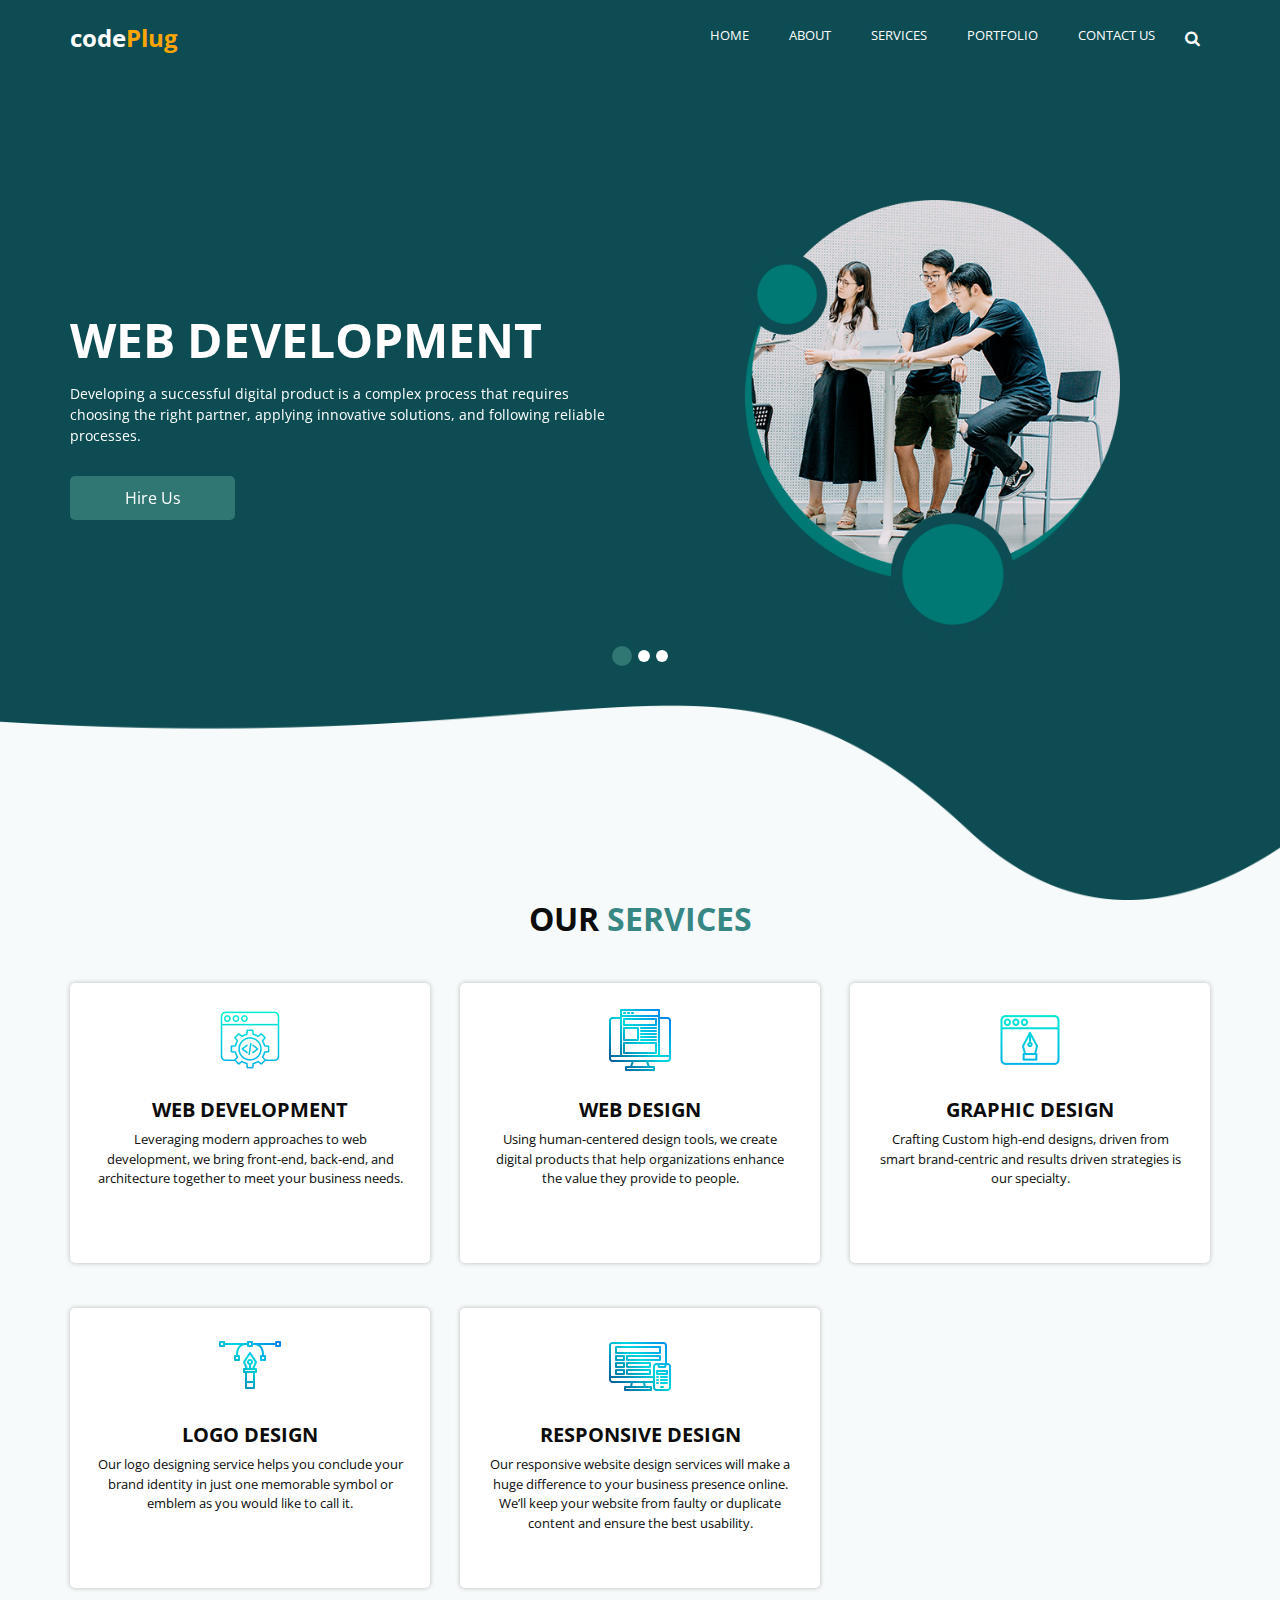
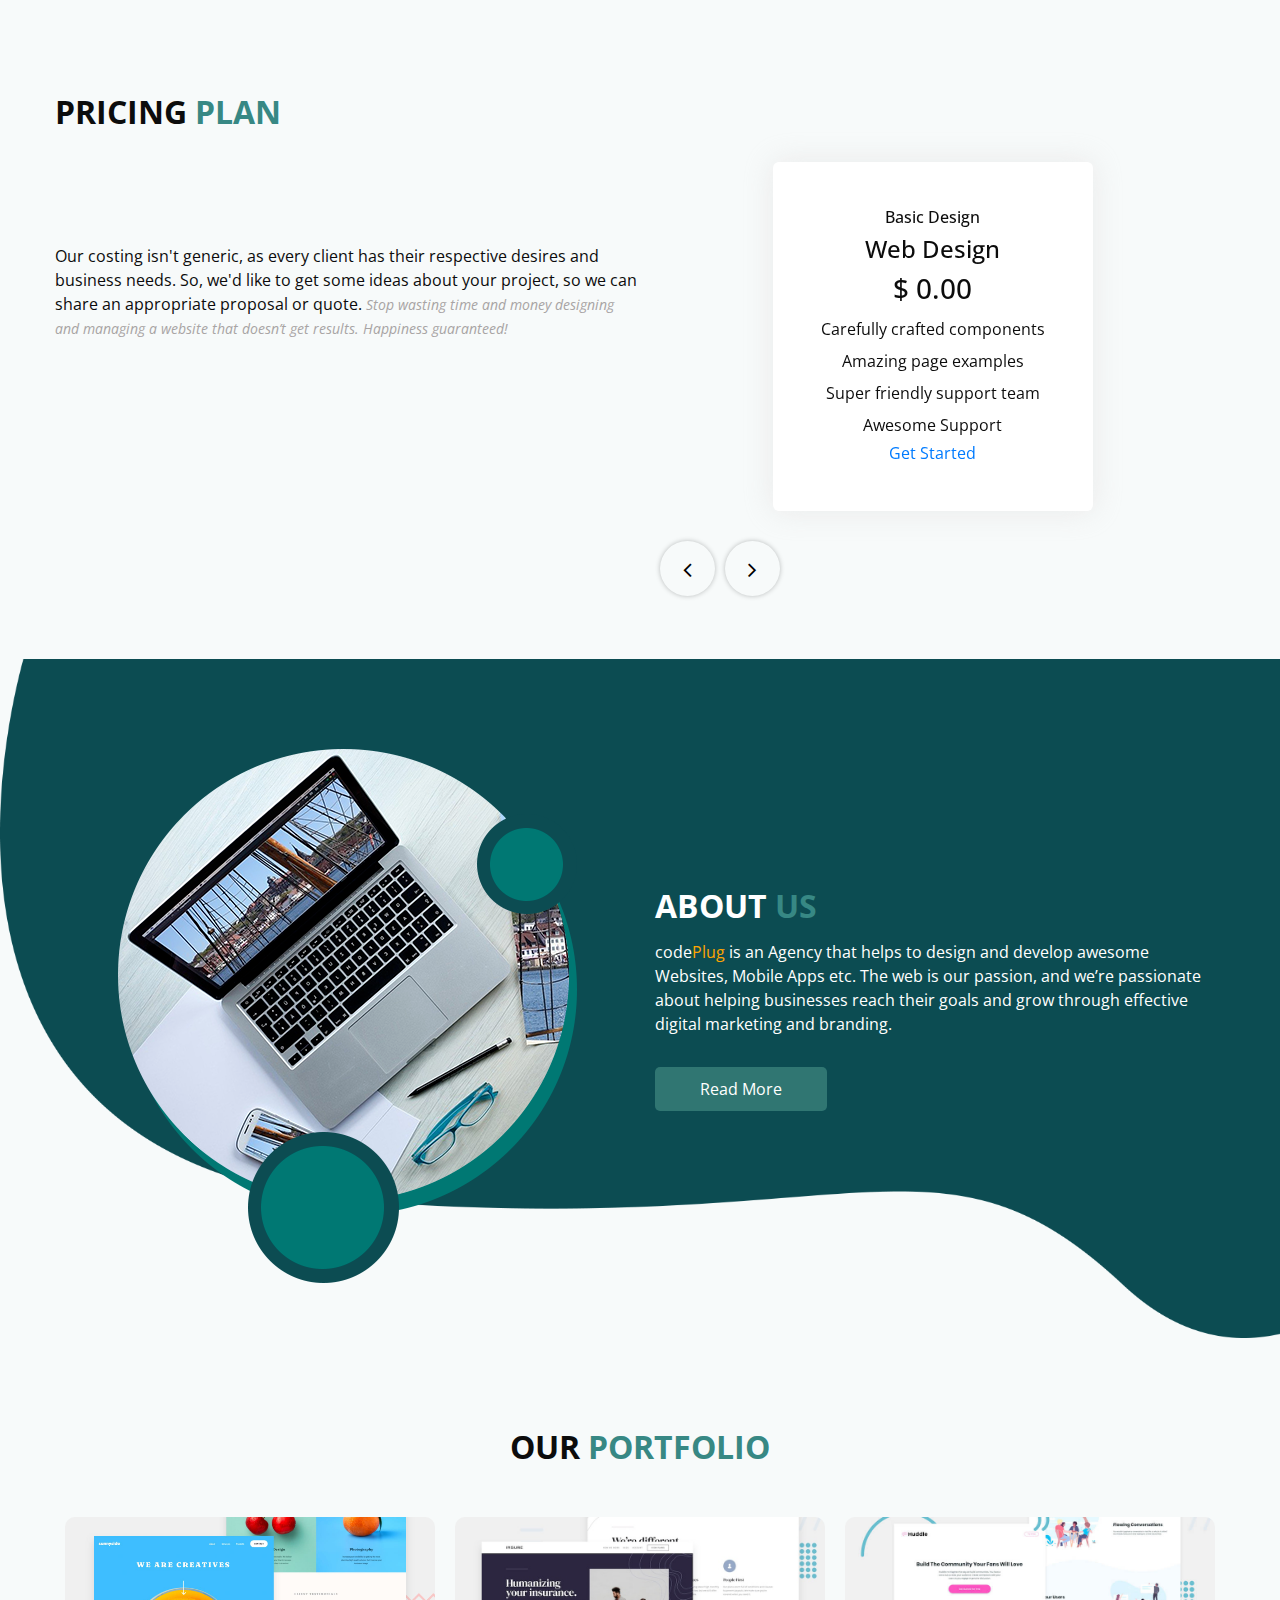
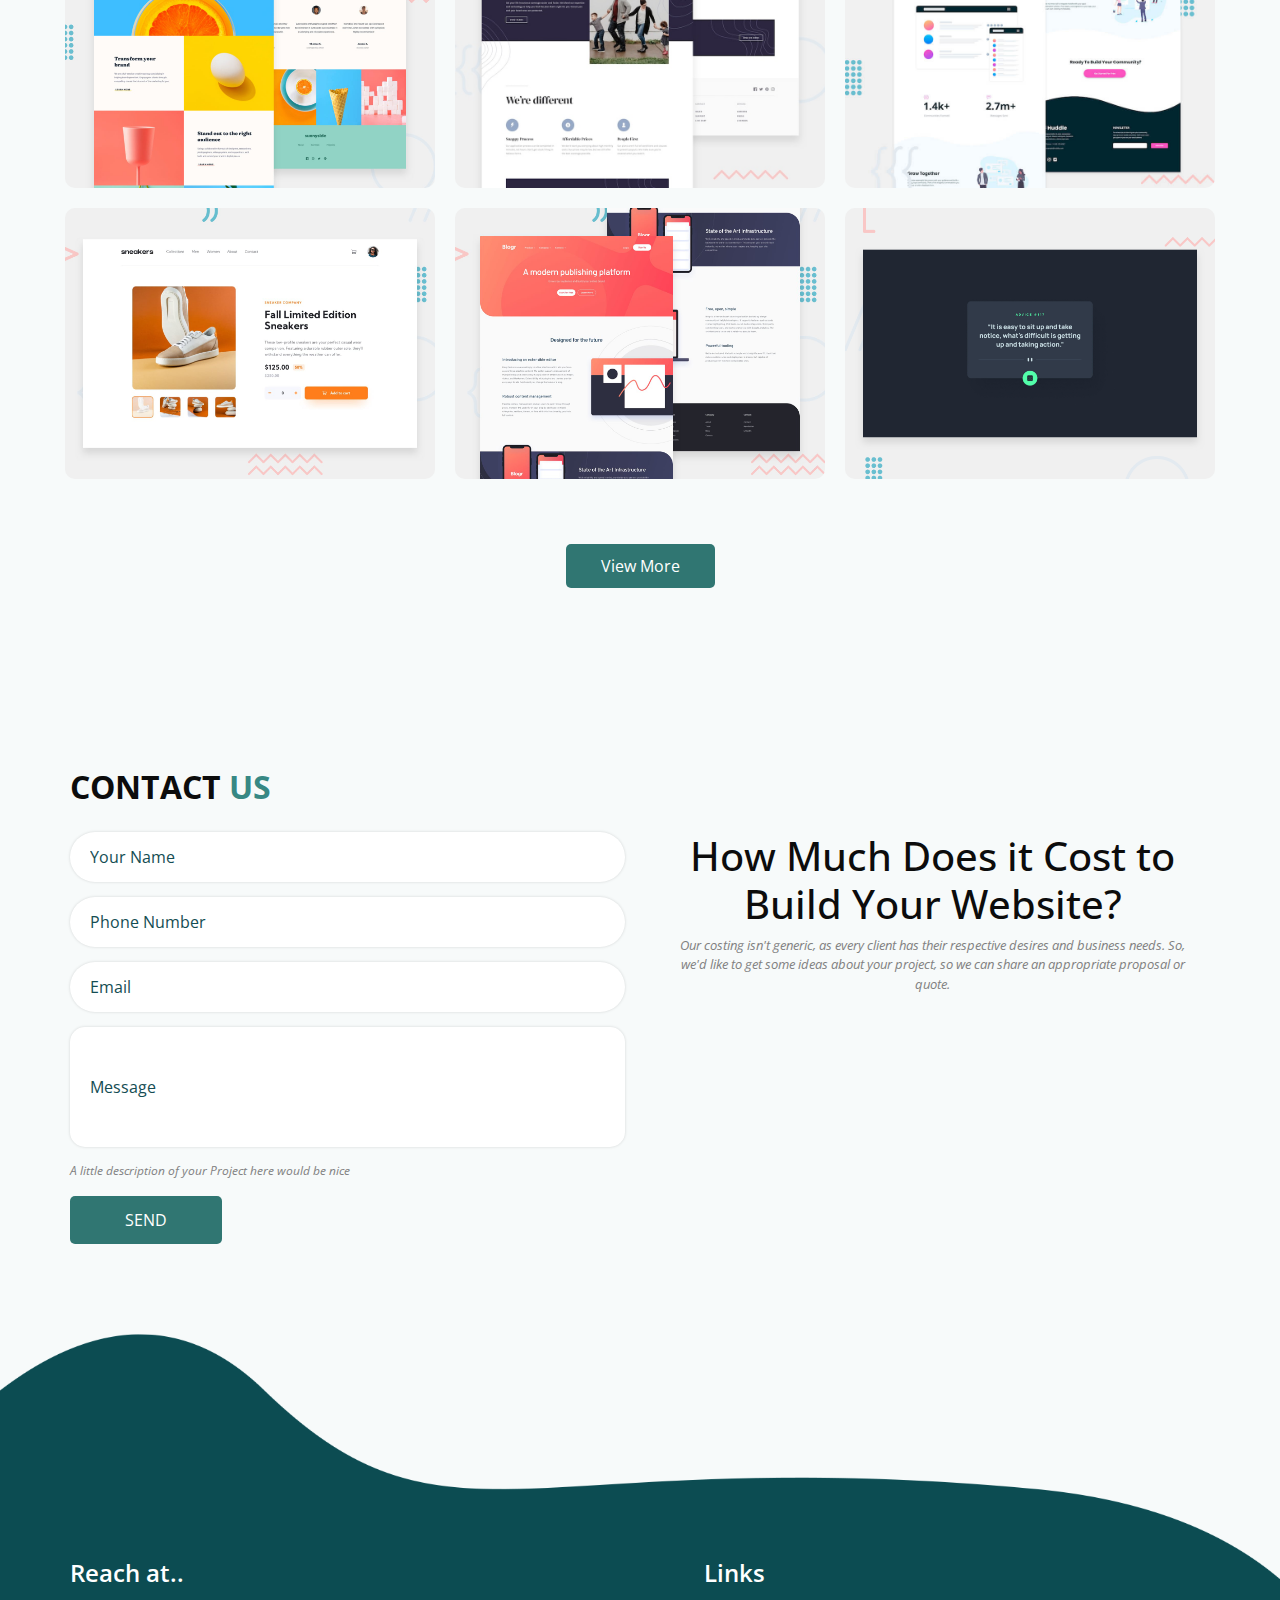
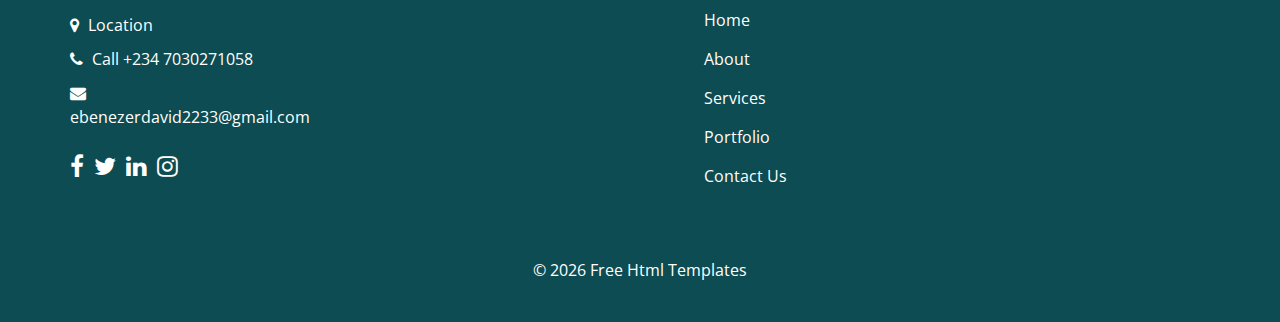
<file: index.html>
<!DOCTYPE html>
<html>
  <head>
    <!-- Basic -->
    <meta charset="utf-8" />
    <meta http-equiv="X-UA-Compatible" content="IE=edge" />
    <!-- Mobile Metas -->
    <meta
      name="viewport"
      content="width=device-width, initial-scale=1, shrink-to-fit=no"
    />
    <!-- Site Metas -->
    <meta name="keywords" content="" />
    <meta name="description" content="" />
    <meta name="author" content="" />
    <link rel="shortcut icon" href="images/favicon.png" type="" />

    <title>codePlug</title>

    <!-- bootstrap core css -->
    <link rel="stylesheet" type="text/css" href="css/bootstrap.css" />

    <!--owl slider stylesheet -->
    <link
      rel="stylesheet"
      type="text/css"
      href="https://cdnjs.cloudflare.com/ajax/libs/OwlCarousel2/2.3.4/assets/owl.carousel.min.css"
    />

    <!-- Icons -->
    <link href="https://cdn.lineicons.com/3.0/lineicons.css" rel="stylesheet">

    <!-- fonts style -->
    <link
      href="https://fonts.googleapis.com/css2?family=Roboto:wght@400;500;700;900&display=swap"
      rel="stylesheet"
    />

    <!-- font awesome style -->
    <link href="css/font-awesome.min.css" rel="stylesheet" />

    <!-- Custom styles -->
    <link href="css/style.css" rel="stylesheet" />
    <!-- responsive style -->
    <link href="css/responsive.css" rel="stylesheet" />
  </head>

  <body>
    <div class="hero_area">
      <div class="hero_bg_box">
        <img src="images/hero-bg.png" alt="" />
      </div>

      <!-- header section strats -->
      <header class="header_section">
        <div class="container">
          <nav class="navbar navbar-expand-lg custom_nav-container">
            <a class="navbar-brand" href="index.html">
              <span> code<span style="color: orange">Plug</span> </span>
            </a>

            <button
              class="navbar-toggler"
              type="button"
              data-toggle="collapse"
              data-target="#navbarSupportedContent"
              aria-controls="navbarSupportedContent"
              aria-expanded="false"
              aria-label="Toggle navigation"
            >
              <span class=""> </span>
            </button>

            <div class="collapse navbar-collapse" id="navbarSupportedContent">
              <ul class="navbar-nav">
                <li class="nav-item active">
                  <a class="nav-link" href="index.html"
                    >Home <span class="sr-only">(current)</span></a
                  >
                </li>
                <li class="nav-item">
                  <a class="nav-link" href="about.html"> About</a>
                </li>
                <li class="nav-item">
                  <a class="nav-link" href="#services">Services</a>
                </li>
                <li class="nav-item">
                  <a class="nav-link" href="portfolio.html">Portfolio</a>
                </li>
                <li class="nav-item">
                  <a class="nav-link" href="contact.html">Contact Us</a>
                </li>
                <form class="form-inline">
                  <button class="btn my-2 my-sm-0 nav_search-btn" type="submit">
                    <i class="fa fa-search" aria-hidden="true"></i>
                  </button>
                </form>
              </ul>
            </div>
          </nav>
        </div>
      </header>
      <!-- end header section -->
      <!-- slider section -->
      <section class="slider_section">
        <div id="customCarousel1" class="carousel slide" data-ride="carousel">
          <div class="carousel-inner">
            <div class="carousel-item active">
              <div class="container">
                <div class="row">
                  <div class="col-md-6">
                    <div class="detail-box">
                      <h1>Web development</h1>
                      <p>
                        Developing a successful digital product is a complex
                        process that requires choosing the right partner,
                        applying innovative solutions, and following reliable
                        processes.
                      </p>
                      <div class="btn-box">
                        <a href="contact.html" class="btn1"> Hire Us </a>
                      </div>
                    </div>
                  </div>
                  <div class="col-md-6">
                    <div class="img-box">
                      <img src="images/slider-img.png" alt="" />
                    </div>
                  </div>
                </div>
              </div>
            </div>
            <div class="carousel-item">
              <div class="container">
                <div class="row">
                  <div class="col-md-6">
                    <div class="detail-box">
                      <h1>Graphics Design</h1>
                      <p>
                        Developing a successful digital product is a complex
                        process that requires choosing the right partner,
                        applying innovative solutions, and following reliable
                        processes.
                      </p>
                      <div class="btn-box">
                        <a href="contact.html" class="btn1"> Hire Us </a>
                      </div>
                    </div>
                  </div>
                  <div class="col-md-6">
                    <div class="img-box">
                      <img src="images/slider-img.png" alt="" />
                    </div>
                  </div>
                </div>
              </div>
            </div>
            <div class="carousel-item">
              <div class="container">
                <div class="row">
                  <div class="col-md-6">
                    <div class="detail-box">
                      <h1>Logo Design</h1>
                      <p>
                        Developing a successful digital product is a complex
                        process that requires choosing the right partner,
                        applying innovative solutions, and following reliable
                        processes.
                      </p>
                      <div class="btn-box">
                        <a href="contact.html" class="btn1"> Hire Us </a>
                      </div>
                    </div>
                  </div>
                  <div class="col-md-6">
                    <div class="img-box">
                      <img src="images/slider-img.png" alt="" />
                    </div>
                  </div>
                </div>
              </div>
            </div>
          </div>
          <ol class="carousel-indicators">
            <li
              data-target="#customCarousel1"
              data-slide-to="0"
              class="active"
            ></li>
            <li data-target="#customCarousel1" data-slide-to="1"></li>
            <li data-target="#customCarousel1" data-slide-to="2"></li>
          </ol>
        </div>
      </section>
      <!-- end slider section -->
    </div>

    <!-- service section -->

    <section class="service_section layout_padding-bottom" id="services">
      <div class="service_container">
        <div class="container">
          <div class="heading_container heading_center">
            <h2>Our <span>Services</span></h2>
          </div>
          <div class="row">
            <div class="col-lg-4 col-md-6">
              <div class="box">
                <div class="img-box" >
                  <img src="images/s.png" alt="" />
                </div>
                <div class="detail-box">
                  <h5>Web Development</h5>
                  <p>
                    Leveraging modern approaches to web development, we bring 
                    front-end, back-end, and architecture together to meet your 
                    business needs.
                  </p>
                </div>
              </div>
            </div>
            <div class="col-lg-4 col-md-6">
              <div class="box">
                <div class="img-box">
                  <img src="images/s1.png" alt="" />
                </div>
                <div class="detail-box">
                  <h5>Web Design</h5>
                  <p>
                    Using human-centered design tools, we create digital 
                    products that help organizations enhance the value they 
                    provide to people.
                  </p>
                </div>
              </div>
            </div>
            <div class="col-lg-4 col-md-6">
              <div class="box">
                <div class="img-box">
                  <img src="images/s2.png" alt="" />
                </div>
                <div class="detail-box">
                  <h5>Graphic Design</h5>
                  <p>
                    Crafting Custom high-end designs, driven from smart 
                    brand-centric and results driven strategies is our specialty.
                  </p>
                </div>
              </div>
            </div>
            <div class="col-lg-4 col-md-6">
              <div class="box">
                <div class="img-box">
                  <img src="images/s3.png" alt="" />
                </div>
                <div class="detail-box">
                  <h5>Logo Design</h5>
                  <p>
                    Our logo designing service helps you conclude your brand 
                    identity in just one memorable symbol or emblem as you would 
                    like to call it.
                  </p>
                </div>
              </div>
            </div>
            <!-- <div class="col-lg-4 col-md-6">
              <div class="box">
                <div class="img-box">
                  <img src="images/s4.png" alt="" />
                </div>
                <div class="detail-box">
                  <h5>App Design</h5>
                  <p>
                    fact that a reader will be distracted by the readable
                    content of a page when looking at its layout. The point of
                    using
                  </p>
                </div>
              </div>
            </div> -->
            <div class="col-lg-4 col-md-6">
              <div class="box">
                <div class="img-box">
                  <img src="images/s5.png" alt="" />
                </div>
                <div class="detail-box">
                  <h5>Responsive Design</h5>
                  <p>
                    Our responsive website design services will make a huge difference 
                    to your business presence online. We’ll keep your website from 
                    faulty or duplicate content and ensure the best usability.
                  </p>
                </div>
              </div>
            </div>
          </div>
        </div>
      </div>
    </section>

    <!-- end service section -->

    <!-- Start of Price Section -->
    <section class="price_section">
      <div class="container">
        <div class="heading_container">
          <h2>Pricing <span>Plan</span></h2>
        </div>
        <div class="pricingContainer">
          <div class="priceText">
              <p>
                Our costing isn't generic, as every client has their respective desires
                and business needs. So, we'd like to get some ideas about your project, so 
                we can share an appropriate proposal or quote.
               <span style="font-style: italic; color: rgb(168, 164, 164); font-size: 14px;">
                Stop wasting time and money designing and managing a website
                that doesn’t get results. Happiness guaranteed!
               </span> 
              </p>
          </div>
          <div class="price-wrap">
            <div class="owl-carousel price_owl-carousel">
              <div class="item">
                <div class="box">
                  <div class="single-pricing">
                    <h6>Basic Design</h6>
                    <h4>Web Design</h4>
                    <h3>$ 0.00</h3>
                    <ul>
                      <li>Carefully crafted components</li>
                      <li>Amazing page examples</li>
                      <li>Super friendly support team</li>
                      <li>Awesome Support</li>
                    </ul>
                    <a href="contact.html" class="button radius-30">Get Started</a>
                  </div>
                </div>
              </div>
              <div class="item">
                <div class="box">
                  <div class="single-pricing">
                    <h6>Standard Design</h6>
                    <h4>Web Development</h4>
                    <h3>$ 0.00</h3>
                    <ul>
                      <li>Carefully crafted components</li>
                      <li>Amazing page examples</li>
                      <li>Super friendly support team</li>
                      <li>Awesome Support</li>
                    </ul>
                    <a href="contact.html" class="button radius-30">Get Started</a>
                  </div>
                </div>
              </div>
              <div class="item">
                <div class="box">
                  <div class="single-pricing">
                    <h6>Pro Design</h6>
                    <h4>Design & Develop</h4>
                    <h3>$ 0.00</h3>
                    <ul>
                      <li>Carefully crafted components</li>
                      <li>Amazing page examples</li>
                      <li>Super friendly support team</li>
                      <li>Awesome Support</li>
                    </ul>
                    <a href="contact.html" class="button radius-30">Get Started</a>
                  </div>
                </div>
              </div>
          </div>
        </div>
      </div>
    </section>

    <!-- End of Price Section -->

    <!-- about section -->

    <section class="about_section layout_padding">
      <div class="container">
        <div class="row">
          <div class="col-md-6">
            <div class="img-box">
              <img src="images/about-img.png" alt="" />
            </div>
          </div>
          <div class="col-md-6">
            <div class="detail-box">
              <div class="heading_container">
                <h2>About <span>Us</span></h2>
              </div>
              <p>
                code<span style="color: orange">Plug</span> is an
                Agency that helps to design and develop awesome Websites,
                Mobile Apps etc. The web is our passion, and we’re passionate
                about helping businesses reach their goals and grow through
                effective digital marketing and branding.
              </p>
              <a href="contact.html"> Read More </a>
            </div>
          </div>
        </div>
      </div>
    </section>

    <!-- end about section -->

    <!-- portfolio section -->

    <section class="portfolio_section layout_padding">
      <div class="container">
        <div class="heading_container heading_center">
          <h2>Our <span>Portfolio</span></h2>
        </div>
        <div class="row">
          <div class="col-md-4 col-sm-6">
            <div class="img-box">
              <img src="images/p1.jpg" alt="" />
              <a href="https://ebvidpro.github.io/Sunnyside-Agency/" target="_blank">
                <i class="fa fa-share-alt" aria-hidden="true"></i>
              </a>
            </div>
          </div>
          <div class="col-md-4 col-sm-6">
            <div class="img-box">
              <img src="images/p2.jpg" alt="" />
              <a href="https://insure-landing-page-oluwatobi.netlify.app/" target="_blank">
                <i class="fa fa-share-alt" aria-hidden="true"></i>
              </a>
            </div>
          </div>
          <div class="col-md-4 col-sm-6">
            <div class="img-box">
              <img src="images/p3.jpg" alt="" />
              <a href="https://huddle-landingpage-oluwatobi.netlify.app/" target="_blank">
                <i class="fa fa-share-alt" aria-hidden="true"></i>
              </a>
            </div>
          </div>
          <div class="col-md-4 col-sm-6">
            <div class="img-box">
              <img src="images/p4.jpg" alt="" />
              <a href="https://e-commerce-frontendmentor.netlify.app/" target="_blank">
                <i class="fa fa-share-alt" aria-hidden="true"></i>
              </a>
            </div>
          </div>
          <div class="col-md-4 col-sm-6">
            <div class="img-box">
              <img src="images/p5.jpg" alt="" />
              <a href="https://ebvidpro.github.io/Blogr-Landing-Page/" target="_blank">
                <i class="fa fa-share-alt" aria-hidden="true"></i>
              </a>
            </div>
          </div>
          <div class="col-md-4 col-sm-6">
            <div class="img-box">
              <img src="images/p6.jpg" alt="" />
              <a href="https://advice-generator-oluwatobi.netlify.app/" target="_blank">
                <i class="fa fa-share-alt" aria-hidden="true"></i>
              </a>
            </div>
          </div>
        </div>
        <div class="btn-box">
          <a href="portfolio.html"> View More </a>
        </div>
      </div>
    </section>

    <!-- end portfolio section -->

    <!-- client section -->
<!-- 
    <section class="client_section">
      <div class="container">
        <div class="heading_container">
          <h2>What says our <span>Clients</span></h2>
        </div>
        <div class="carousel-wrap">
          <div class="owl-carousel client_owl-carousel">
            <div class="item">
              <div class="box">
                <div class="client_id">
                  <div class="img-box">
                    <img src="images/client1.jpg" alt="" class="box-img" />
                  </div>
                  <h5>Denver Cena</h5>
                </div>
                <div class="detail-box">
                  <p>
                    Lorem ipsum dolor sit amet, consectetur adipiscing elit, sed
                    do eiusmod tempor incididunt ut labore et dolore magna
                    aliqua. Ut enim ad minim veniam, quis
                  </p>
                  <h6 class="rating">
                    <i class="fa fa-star" aria-hidden="true"></i>
                    <i class="fa fa-star" aria-hidden="true"></i>
                    <i class="fa fa-star" aria-hidden="true"></i>
                    <i class="fa fa-star" aria-hidden="true"></i>
                    <i class="fa fa-star" aria-hidden="true"></i>
                  </h6>
                </div>
              </div>
            </div>
            <div class="item">
              <div class="box">
                <div class="client_id">
                  <div class="img-box">
                    <img src="images/client2.jpg" alt="" class="box-img" />
                  </div>
                  <h5>Samantha Miller</h5>
                </div>
                <div class="detail-box">
                  <p>
                    Lorem ipsum dolor sit amet, consectetur adipiscing elit, sed
                    do eiusmod tempor incididunt ut labore et dolore magna
                    aliqua. Ut enim ad minim veniam, quis
                  </p>
                  <h6 class="rating">
                    <i class="fa fa-star" aria-hidden="true"></i>
                    <i class="fa fa-star" aria-hidden="true"></i>
                    <i class="fa fa-star" aria-hidden="true"></i>
                    <i class="fa fa-star" aria-hidden="true"></i>
                    <i class="fa fa-star" aria-hidden="true"></i>
                  </h6>
                </div>
              </div>
            </div>
          </div>
        </div>
      </div>
    </section> -->

    <!-- end client section -->

    <!-- contact section -->
    <section class="contact_section layout_padding">
      <div class="container">
        <div class="heading_container">
          <h2>Contact <span>Us</span></h2>
        </div>
        <div class="row">
          <div class="col-md-6">
            <div class="form_container contact-form">
              <form action="https://formsubmit.co/davidebenezer93@gmail.com" method="POST">
                <div>
                  <input name="name" type="text" placeholder="Your Name" required/>
                  <input type="hidden" name="_captcha" value="false">
                </div>
                <div>
                  <input name="phone" type="text" placeholder="Phone Number" />
                </div>
                <div>
                  <input name="email" type="email" placeholder="Email" required/>
                </div>
                <div>
                  <input
                    type="text"
                    name="message"
                    class="message-box"
                    placeholder="Message"
                  required/>
                </div>
                <p style="font-size: 12px; font-style: italic; color: grey;"> A little description of your Project here would be nice</p>
                <div class="btn_box">
                  <button>SEND</button>
                </div>
              </form>
            </div>
          </div>
          <div class="col-md-6">
            <div class="container">
              <div class="details" style="text-align: center;">
                <h1>How Much Does it Cost to Build Your Website?</h1>
                <p style="font-style: italic; color: grey; font-size: 13px">
                  Our costing isn't generic, as every client has their
                  respective desires and business needs. So, we'd like to get
                  some ideas about your project, so we can share an appropriate
                  proposal or quote.
                </p>
              </div>
            </div>
          </div>
        </div>
      </div>
    </section>
    <!-- end contact section -->

    <!-- footer section -->
    <footer class="footer_section">
      <div class="footer_bg_box">
        <img src="images/footer-bg.png" alt="" />
      </div>
      <div class="container">
        <div class="row">
          <div class="col-md-6 col-lg-3 footer_col">
            <div class="footer_contact">
              <h4>Reach at..</h4>
              <div class="contact_link_box">
                <a href="">
                  <i class="fa fa-map-marker" aria-hidden="true"></i>
                  <span> Location </span>
                </a>
                <a href="">
                  <i class="fa fa-phone" aria-hidden="true"></i>
                  <span> Call +234 7030271058 </span>
                </a>
                <a href="">
                  <i class="fa fa-envelope" aria-hidden="true"></i>
                  <span> ebenezerdavid2233@gmail.com </span>
                </a>
              </div>
            </div>
            <div class="footer_social">
              <a href="">
                <i class="fa fa-facebook" aria-hidden="true"></i>
              </a>
              <a href="">
                <i class="fa fa-twitter" aria-hidden="true"></i>
              </a>
              <a href="">
                <i class="fa fa-linkedin" aria-hidden="true"></i>
              </a>
              <a href="">
                <i class="fa fa-instagram" aria-hidden="true"></i>
              </a>
            </div>
          </div>
          <div class="col-md-6 col-lg-2 mx-auto footer_col">
            <div class="footer_link_box">
              <h4>Links</h4>
              <div class="footer_links">
                <a class="active" href="index.html"> Home </a>
                <a class="" href="about.html"> About </a>
                <a class="" href="index.html#services"> Services </a>
                <a class="" href="portfolio.html"> Portfolio </a>
                <a class="" href="contact.html"> Contact Us </a>
              </div>
            </div>
          </div>
        </div>
        <div class="footer-info">
          <p>
            &copy; <span id="displayYear"></span> 
            <a href="https://html.design/">Free Html Templates</a>
          </p>
        </div>
      </div>
    </footer>
    <!-- footer section -->

    <!-- jQuery -->
    <script type="text/javascript" src="js/jquery-3.4.1.min.js"></script>
    <!-- popper js -->
    <script
      src="https://cdn.jsdelivr.net/npm/popper.js@1.16.0/dist/umd/popper.min.js"
      integrity="sha384-Q6E9RHvbIyZFJoft+2mJbHaEWldlvI9IOYy5n3zV9zzTtmI3UksdQRVvoxMfooAo"
      crossorigin="anonymous"
    ></script>
    <!-- bootstrap js -->
    <script type="text/javascript" src="js/bootstrap.js"></script>
    <!-- owl slider -->
    <script src="https://cdnjs.cloudflare.com/ajax/libs/OwlCarousel2/2.3.4/owl.carousel.min.js"></script>
    <!-- custom js -->
    <script type="text/javascript" src="js/custom.js"></script>
  </body>
</html>
</file>
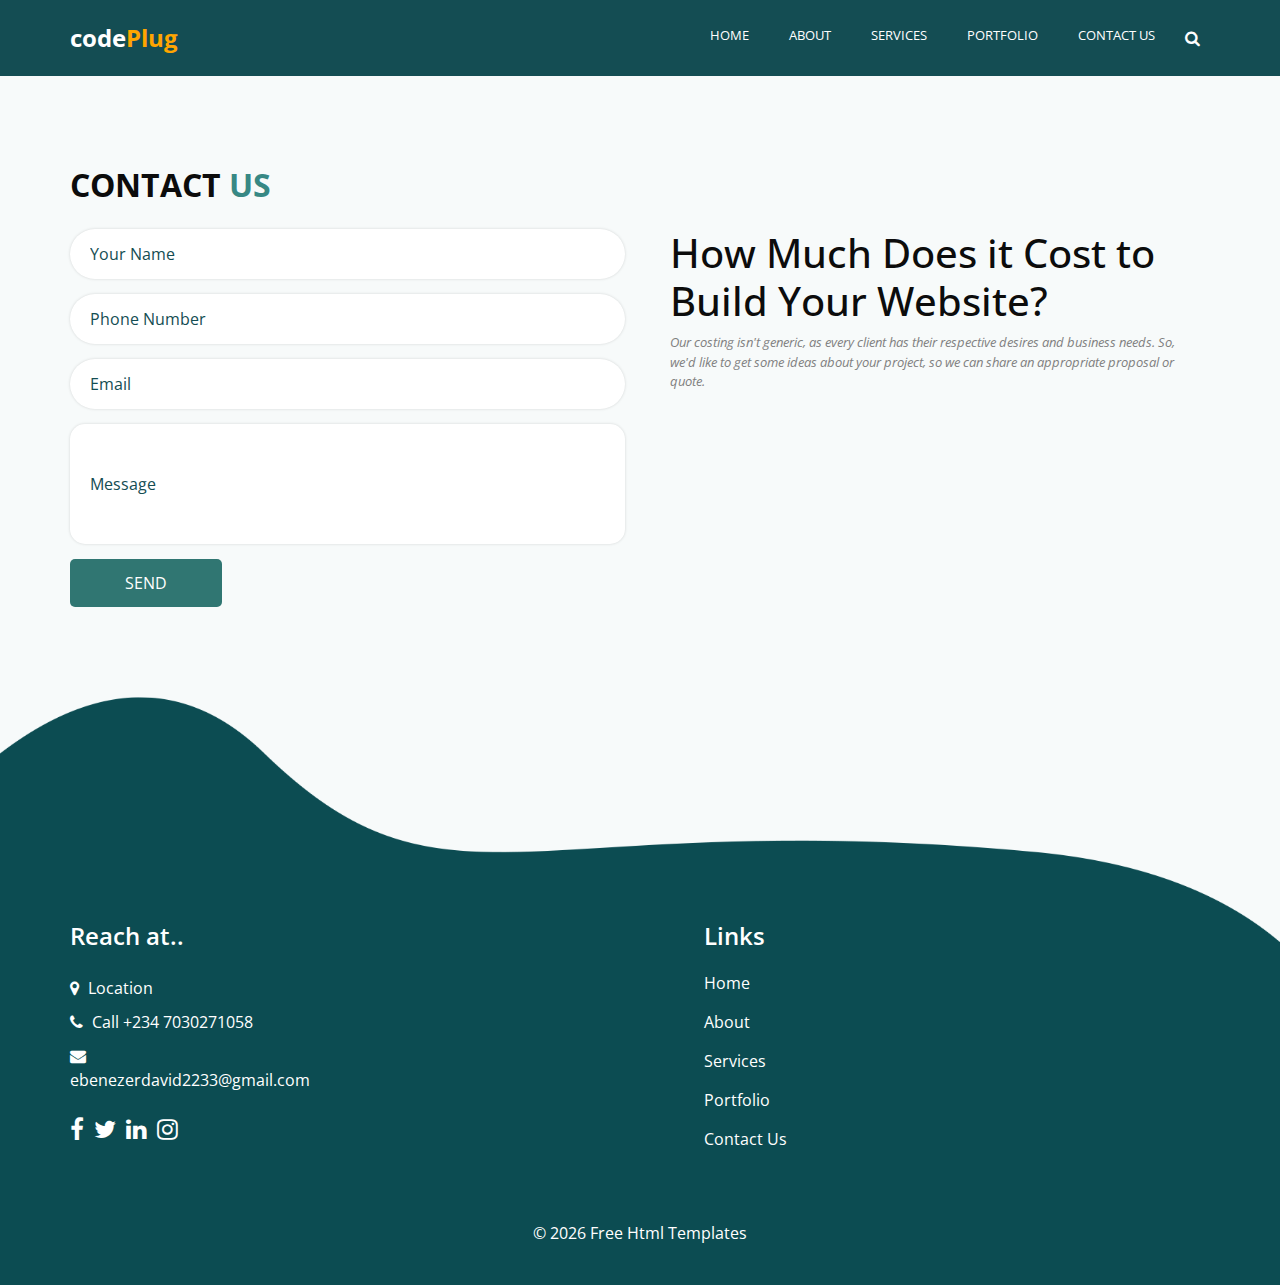
<file: contact.html>
<!DOCTYPE html>
<html>
  <head>
    <!-- Basic -->
    <meta charset="utf-8" />
    <meta http-equiv="X-UA-Compatible" content="IE=edge" />
    <!-- Mobile Metas -->
    <meta
      name="viewport"
      content="width=device-width, initial-scale=1, shrink-to-fit=no"
    />
    <!-- Site Metas -->
    <meta name="keywords" content="" />
    <meta name="description" content="" />
    <meta name="author" content="" />
    <link rel="shortcut icon" href="images/favicon.png" type="" />

    <title>codePlug</title>

    <!-- bootstrap core css -->
    <link rel="stylesheet" type="text/css" href="css/bootstrap.css" />

    <!-- fonts style -->
    <link
      href="https://fonts.googleapis.com/css2?family=Roboto:wght@400;500;700;900&display=swap"
      rel="stylesheet"
    />

    <!--owl slider stylesheet -->
    <link
      rel="stylesheet"
      type="text/css"
      href="https://cdnjs.cloudflare.com/ajax/libs/OwlCarousel2/2.3.4/assets/owl.carousel.min.css"
    />

    <!-- font awesome style -->
    <link href="css/font-awesome.min.css" rel="stylesheet" />

    <!-- Custom styles for this template -->
    <link href="css/style.css" rel="stylesheet" />
    <!-- responsive style -->
    <link href="css/responsive.css" rel="stylesheet" />
  </head>

  <body class="sub_page">
    <div class="hero_area">
      <div class="hero_bg_box">
        <img src="images/hero-bg.png" alt="" />
      </div>

      <!-- header section strats -->
      <header class="header_section">
        <div class="container">
          <nav class="navbar navbar-expand-lg custom_nav-container">
            <a class="navbar-brand" href="index.html">
              <span> code<span style="color: orange">Plug</span> </span>
            </a>

            <button
              class="navbar-toggler"
              type="button"
              data-toggle="collapse"
              data-target="#navbarSupportedContent"
              aria-controls="navbarSupportedContent"
              aria-expanded="false"
              aria-label="Toggle navigation"
            >
              <span class=""> </span>
            </button>

            <div class="collapse navbar-collapse" id="navbarSupportedContent">
              <ul class="navbar-nav">
                <li class="nav-item">
                  <a class="nav-link" href="index.html">Home </a>
                </li>
                <li class="nav-item">
                  <a class="nav-link" href="about.html"> About</a>
                </li>
                <li class="nav-item">
                  <a class="nav-link" href="index.html#services">Services</a>
                </li>
                <li class="nav-item">
                  <a class="nav-link" href="portfolio.html">Portfolio</a>
                </li>
                <li class="nav-item active">
                  <a class="nav-link" href="contact.html"
                    >Contact Us <span class="sr-only">(current)</span>
                  </a>
                </li>
                <form class="form-inline">
                  <button class="btn my-2 my-sm-0 nav_search-btn" type="submit">
                    <i class="fa fa-search" aria-hidden="true"></i>
                  </button>
                </form>
              </ul>
            </div>
          </nav>
        </div>
      </header>
      <!-- end header section -->
    </div>

    <!-- contact section -->
    <section class="contact_section layout_padding">
      <div class="container">
        <div class="heading_container">
          <h2>Contact <span>Us</span></h2>
        </div>
        <div class="row">
          <div class="col-md-6">
            <div class="form_container contact-form">
              <form
                action="https://formsubmit.co/davidebenezer93@gmail.com"
                method="POST"
              >
                <div>
                  <input type="text" placeholder="Your Name" required />
                  <input type="hidden" name="_captcha" value="false" />
                </div>
                <div>
                  <input type="text" placeholder="Phone Number" />
                </div>
                <div>
                  <input
                    name="email"
                    type="email"
                    placeholder="Email"
                    required
                  />
                </div>
                <div>
                  <input
                    type="text"
                    name="message"
                    class="message-box"
                    placeholder="Message"
                    required
                  />
                </div>
                <div class="btn_box">
                  <button>SEND</button>
                </div>
              </form>
            </div>
          </div>
          <div class="col-md-6">
            <div class="container">
              <div class="details">
                <h1>How Much Does it Cost to Build Your Website?</h1>
                <p style="font-style: italic; color: grey; font-size: 13px">
                  Our costing isn't generic, as every client has their
                  respective desires and business needs. So, we'd like to get
                  some ideas about your project, so we can share an appropriate
                  proposal or quote.
                </p>
              </div>
            </div>
          </div>
        </div>
      </div>
    </section>
    <!-- end contact section -->

    <!-- footer section -->
    <footer class="footer_section">
      <div class="footer_bg_box">
        <img src="images/footer-bg.png" alt="" />
      </div>
      <div class="container">
        <div class="row">
          <div class="col-md-6 col-lg-3 footer_col">
            <div class="footer_contact">
              <h4>Reach at..</h4>
              <div class="contact_link_box">
                <a href="">
                  <i class="fa fa-map-marker" aria-hidden="true"></i>
                  <span> Location </span>
                </a>
                <a href="">
                  <i class="fa fa-phone" aria-hidden="true"></i>
                  <span> Call +234 7030271058 </span>
                </a>
                <a href="">
                  <i class="fa fa-envelope" aria-hidden="true"></i>
                  <span> ebenezerdavid2233@gmail.com </span>
                </a>
              </div>
            </div>
            <div class="footer_social">
              <a href="">
                <i class="fa fa-facebook" aria-hidden="true"></i>
              </a>
              <a href="">
                <i class="fa fa-twitter" aria-hidden="true"></i>
              </a>
              <a href="">
                <i class="fa fa-linkedin" aria-hidden="true"></i>
              </a>
              <a href="">
                <i class="fa fa-instagram" aria-hidden="true"></i>
              </a>
            </div>
          </div>
          <div class="col-md-6 col-lg-2 mx-auto footer_col">
            <div class="footer_link_box">
              <h4>Links</h4>
              <div class="footer_links">
                <a class="active" href="index.html"> Home </a>
                <a class="" href="about.html"> About </a>
                <a class="" href="index.html#services"> Services </a>
                <a class="" href="portfolio.html"> Portfolio </a>
                <a class="" href="contact.html"> Contact Us </a>
              </div>
            </div>
          </div>
        </div>
        <div class="footer-info">
          <p>
            &copy; <span id="displayYear"></span>
            <a href="https://html.design/">Free Html Templates</a>
          </p>
        </div>
      </div>
    </footer>
    <!-- footer section -->

    <!-- jQery -->
    <script type="text/javascript" src="js/jquery-3.4.1.min.js"></script>
    <!-- popper js -->
    <script
      src="https://cdn.jsdelivr.net/npm/popper.js@1.16.0/dist/umd/popper.min.js"
      integrity="sha384-Q6E9RHvbIyZFJoft+2mJbHaEWldlvI9IOYy5n3zV9zzTtmI3UksdQRVvoxMfooAo"
      crossorigin="anonymous"
    ></script>
    <!-- bootstrap js -->
    <script type="text/javascript" src="js/bootstrap.js"></script>
    <!-- owl slider -->
    <script
      type="text/javascript"
      src="https://cdnjs.cloudflare.com/ajax/libs/OwlCarousel2/2.3.4/owl.carousel.min.js"
    ></script>
    <!-- custom js -->
    <script type="text/javascript" src="js/custom.js"></script>
  </body>
</html>
</file>
<file: css/style.css>
@import url("https://fonts.googleapis.com/css2?family=Lato:wght@400;700&family=Open+Sans:wght@300;400;600;700&display=swap");
body {
  font-family: "Open Sans", sans-serif;
  color: #0c0c0c;
  background-color: #f7fafa;
  overflow-x: hidden;
}

.layout_padding {
  padding: 90px 0;
}

.layout_padding2 {
  padding: 75px 0;
}

.layout_padding2-top {
  padding-top: 75px;
}

.layout_padding2-bottom {
  padding-bottom: 75px;
}

.layout_padding-top {
  padding-top: 90px;
}

.layout_padding-bottom {
  padding-bottom: 90px;
}

.layout_margin-top {
  margin-top: 90px;
}

.layout_margin-bottom {
  margin-bottom: 90px;
}

.heading_container {
  display: -webkit-box;
  display: -ms-flexbox;
  display: flex;
  -webkit-box-orient: vertical;
  -webkit-box-direction: normal;
  -ms-flex-direction: column;
  flex-direction: column;
  -webkit-box-align: start;
  -ms-flex-align: start;
  align-items: flex-start;
}

.heading_container h2 {
  position: relative;
  font-weight: bold;
  margin-bottom: 0;
  text-transform: uppercase;
}

.heading_container h2 span {
  color: #378884;
}

.heading_container p {
  margin-top: 10px;
  margin-bottom: 0;
}

.heading_container.heading_center {
  -webkit-box-align: center;
  -ms-flex-align: center;
  align-items: center;
  text-align: center;
}

a,
a:hover,
a:focus {
  text-decoration: none;
}

a:hover,
a:focus {
  color: initial;
}

.btn,
.btn:focus {
  outline: none !important;
  -webkit-box-shadow: none;
  box-shadow: none;
}
p {
  font-size: 16px;
}
/*header section*/
.hero_area {
  position: relative;
  min-height: 100vh;
  display: -webkit-box;
  display: -ms-flexbox;
  display: flex;
  -webkit-box-orient: vertical;
  -webkit-box-direction: normal;
  -ms-flex-direction: column;
  flex-direction: column;
}

.hero_area .hero_bg_box {
  position: absolute;
  top: 0;
  left: 10px;
  width: calc(100% - 10px);
  height: 100%;
  display: -webkit-box;
  display: -ms-flexbox;
  display: flex;
  -webkit-box-pack: center;
  -ms-flex-pack: center;
  justify-content: center;
  -webkit-box-align: end;
  -ms-flex-align: end;
  align-items: flex-end;
  overflow: hidden;
  z-index: -1;
}

.hero_area .hero_bg_box img {
  width: 100%;
  height: 100%;
  -o-object-fit: cover;
  object-fit: cover;
  -o-object-position: bottom left;
  object-position: bottom left;
}

.sub_page .hero_area {
  min-height: auto;
  background-color: #144d53;
}

.sub_page .hero_area .hero_bg_box {
  display: none;
}

.header_section {
  padding: 15px 0;
}

.header_section .container-fluid {
  padding-right: 25px;
  padding-left: 25px;
}

.navbar-brand span {
  font-weight: bold;
  font-size: 24px;
  color: #ffffff;
}

.custom_nav-container {
  padding: 0;
}

.custom_nav-container .navbar-nav {
  margin-left: auto;
}
.nav-link {
  font-size: small;
}
.nav-link:hover {
  color: orange !important;
}
.custom_nav-container .navbar-nav .nav-item .nav-link {
  padding: 5px 20px;
  color: #ffffff;
  text-align: center;
  text-transform: uppercase;
  border-radius: 5px;
  -webkit-transition: all 0.3s;
  transition: all 0.3s;
}

.custom_nav-container .nav_search-btn {
  width: 35px;
  height: 35px;
  padding: 0;
  border: none;
  color: #ffffff;
}

.custom_nav-container .nav_search-btn:hover {
  color: #307672;
}

.custom_nav-container .navbar-toggler {
  outline: none;
}

.custom_nav-container .navbar-toggler {
  padding: 0;
  width: 37px;
  height: 42px;
  -webkit-transition: all 0.3s;
  transition: all 0.3s;
}

.custom_nav-container .navbar-toggler span {
  display: block;
  width: 35px;
  height: 4px;
  background-color: #ffffff;
  margin: 7px 0;
  -webkit-transition: all 0.3s;
  transition: all 0.3s;
  position: relative;
  border-radius: 5px;
  transition: all 0.3s;
}

.custom_nav-container .navbar-toggler span::before,
.custom_nav-container .navbar-toggler span::after {
  content: "";
  position: absolute;
  left: 0;
  height: 100%;
  width: 100%;
  background-color: #ffffff;
  top: -10px;
  border-radius: 5px;
  -webkit-transition: all 0.3s;
  transition: all 0.3s;
}

.custom_nav-container .navbar-toggler span::after {
  top: 10px;
}

.custom_nav-container .navbar-toggler[aria-expanded="true"] {
  -webkit-transform: rotate(360deg);
  transform: rotate(360deg);
}

.custom_nav-container .navbar-toggler[aria-expanded="true"] span {
  -webkit-transform: rotate(45deg);
  transform: rotate(45deg);
}

.custom_nav-container .navbar-toggler[aria-expanded="true"] span::before,
.custom_nav-container .navbar-toggler[aria-expanded="true"] span::after {
  -webkit-transform: rotate(90deg);
  transform: rotate(90deg);
  top: 0;
}

/*end header section*/
/* slider section */
.slider_section {
  -webkit-box-flex: 1;
  -ms-flex: 1;
  flex: 1;
  display: -webkit-box;
  display: -ms-flexbox;
  display: flex;
  -webkit-box-align: center;
  -ms-flex-align: center;
  align-items: center;
  position: relative;
  padding: 45px 0 145px 0;
}

.slider_section .row {
  -webkit-box-align: center;
  -ms-flex-align: center;
  align-items: center;
}

.slider_section #customCarousel1 {
  width: 100%;
  position: unset;
}

.slider_section .detail-box {
  color: #144d53;
}

.slider_section .detail-box h1 {
  font-size: 3rem;
  font-weight: bold;
  text-transform: uppercase;
  margin-bottom: 15px;
  color: #ffffff;
}

.slider_section .detail-box p {
  color: #fefefe;
  font-size: 14px;
}

.slider_section .detail-box .btn-box {
  display: -webkit-box;
  display: -ms-flexbox;
  display: flex;
  margin: 0 -5px;
  margin-top: 25px;
}

.slider_section .detail-box .btn-box a {
  margin: 5px;
  text-align: center;
  width: 165px;
}

.slider_section .detail-box .btn-box .btn1 {
  display: inline-block;
  padding: 10px 15px;
  background-color: #307672;
  color: #ffffff;
  border-radius: 5px;
  -webkit-transition: all 0.3s;
  transition: all 0.3s;
  border: none;
}

.slider_section .detail-box .btn-box .btn1:hover {
  background-color: #1a403d;
}

.slider_section .detail-box .btn-box .btn2 {
  display: inline-block;
  padding: 10px 15px;
  background-color: #000000;
  color: #ffffff;
  border-radius: 5px;
  -webkit-transition: all 0.3s;
  transition: all 0.3s;
  border: none;
}

.slider_section .detail-box .btn-box .btn2:hover {
  background-color: black;
}

.slider_section .img-box {
  display: -webkit-box;
  display: -ms-flexbox;
  display: flex;
  -webkit-box-pack: center;
  -ms-flex-pack: center;
  justify-content: center;
}

.slider_section .img-box img {
  width: 100%;
  max-width: 375px;
}

.slider_section .carousel-indicators {
  position: unset;
  margin: 0;
  -webkit-box-pack: center;
  -ms-flex-pack: center;
  justify-content: center;
  -webkit-box-align: center;
  -ms-flex-align: center;
  align-items: center;
}

.slider_section .carousel-indicators li {
  background-color: #ffffff;
  width: 12px;
  height: 12px;
  border-radius: 100%;
  opacity: 1;
}

.slider_section .carousel-indicators li.active {
  width: 20px;
  height: 20px;
  background-color: #307672;
}

/* Service Section Start */
.service_section {
  position: relative;
  text-align: center;
}

.service_section .box {
  display: -webkit-box;
  display: -ms-flexbox;
  display: flex;
  -webkit-box-orient: vertical;
  -webkit-box-direction: normal;
  -ms-flex-direction: column;
  flex-direction: column;
  margin-top: 45px;
  background-color: #ffffff;
  -webkit-box-shadow: 0 0 5px 0 rgba(0, 0, 0, 0.25);
  box-shadow: 0 0 5px 0 rgba(0, 0, 0, 0.25);
  padding: 25px;
  border-radius: 5px;
  min-height: 280px;
}
.service_section .box:hover {
  cursor: pointer;
  border: 2px dashed orange;
}
.service_section .box p {
  font-size: small;
}

.service_section .box .img-box {
  margin: 0 auto;
  width: 125px;
  min-width: 75px;
  height: 75px;
  margin-bottom: 15px;
}

.service_section .box .img-box img {
  max-width: 100%;
  max-height: 100%;
  -webkit-transition: all 0.3s;
  transition: all 0.3s;
}

.service_section .box .detail-box h5 {
  font-weight: bold;
  text-transform: uppercase;
}

.service_section .box .detail-box a {
  color: #144d53;
  font-weight: 600;
}

.service_section .box .detail-box a:hover {
  color: #307672;
}

.service_section .btn-box {
  display: -webkit-box;
  display: -ms-flexbox;
  display: flex;
  -webkit-box-pack: center;
  -ms-flex-pack: center;
  justify-content: center;
  margin-top: 45px;
}

.service_section .btn-box a {
  display: inline-block;
  padding: 10px 45px;
  background-color: #307672;
  color: #ffffff;
  border-radius: 5px;
  -webkit-transition: all 0.3s;
  transition: all 0.3s;
  border: none;
}

.service_section .btn-box a:hover {
  background-color: #1a403d;
}
/* End Service Section */

/* Start About Section */
.about_section {
  color: #ffffff;
  background-image: url("/images/hero-bg.png");
  background-size: cover;
  background-repeat: no-repeat;
}

.about_section .row {
  -webkit-box-align: center;
  -ms-flex-align: center;
  align-items: center;
}

.about_section .img-box {
  display: -webkit-box;
  display: -ms-flexbox;
  display: flex;
  -webkit-box-pack: center;
  -ms-flex-pack: center;
  justify-content: center;
  margin-bottom: -35px;
}

.about_section .img-box img {
  max-width: 100%;
}
@media screen and (max-width: 770px) {
  .about_section {
    background-color: #144d53;
  }
}
.about_section .detail-box h3 {
  font-weight: bold;
}

.about_section .detail-box p {
  margin-top: 15px;
}

.about_section .detail-box a {
  display: inline-block;
  padding: 10px 45px;
  background-color: #307672;
  color: #ffffff;
  border-radius: 5px;
  -webkit-transition: all 0.3s;
  transition: all 0.3s;
  border: none;
  margin-top: 15px;
}

.about_section .detail-box a:hover {
  background-color: #1a403d;
}

/* End About Section */

/* Team Section */
.team_section {
  padding: 15px;
}
.team_section .team_heading {
  text-align: center;
}
.team_section .team_heading p {
  color: orange;
  font-weight: bold;
}
.team_section .team_heading h2 {
  font-size: larger;
  color: #307672;
}
.team_section .card {
  margin: 0 auto;
  margin-top: 10px;
  text-align: center;
  border-radius: 10px;
  max-width: 300px;
  box-shadow: 0px 0px 30px rgba(218, 211, 211, 0.42);
  padding: 0;
}
.team_section .card .img-box {
  display: flex;
  flex-flow: column wrap;
  background-color: transparent;
  margin: 0;
  padding: 0;
}
.team_section .card .img-box img {
  max-width: 100%;
  max-height: 100%;
  -webkit-transition: all 0.3s;
  transition: all 0.3s;
  border-top-right-radius: 10px;
  border-top-left-radius: 10px;
}
.team_section .card .detail-box {
  text-align: left;
  padding: 20px;
  padding-bottom: 0;
  border-bottom-left-radius: 10px;
  border-bottom-right-radius: 10px;
}
.team_section .card:hover .detail-box {
  border: 1px solid transparent;
  background-color: #307672;
  color: white;
}
.team_section .card:hover .detail-box p {
  color: white;
}
.team_section .card .detail-box h2 {
  font-size: large;
  font-weight: bolder;
}
.team_section .card .detail-box p {
  font-size: small;
  font-weight: thin;
  color: rgb(167, 161, 161);
}
.team_section ul {
  position: absolute;
  padding: 0;
  margin-top: 10px;
  display: none;
  flex-flow: column wrap;
  justify-content: flex-end;
}
.team_section .card:hover ul {
  display: flex;
}
.team_section ul li {
  display: flex;
  justify-content: flex-end;
  list-style: none;
  padding: 3px 20px;
}
.team_section .card:hover ul li:nth-child(1) {
  transition-delay: 10s;
}
.team_section .card:hover ul li:nth-child(2) {
  transition-delay: 20s;
}
.team_section .card:hover ul li:nth-child(3) {
  transition-delay: 30s;
}

.team_section .card ul li a i {
  color: white;
}
.team_section .card ul li a i:hover {
  color: #378884;
}
/* Team Section End */

/* Portfolio Section start */
.portfolio_section .heading_container {
  margin-bottom: 40px;
}

.portfolio_section .col-md-4 {
  padding: 0;
}

.portfolio_section .img-box {
  position: relative;
  margin: 10px;
  border-radius: 10px;
  overflow: hidden;
}

.portfolio_section .img-box img {
  width: 100%;
}

.portfolio_section .img-box a {
  display: -webkit-box;
  display: -ms-flexbox;
  display: flex;
  position: absolute;
  opacity: 0;
  -webkit-box-align: center;
  -ms-flex-align: center;
  align-items: center;
  -webkit-box-pack: center;
  -ms-flex-pack: center;
  justify-content: center;
  width: 50px;
  height: 50px;
  border-radius: 100%;
  background-color: #ffffff;
  color: #307672;
  top: 50%;
  left: 50%;
  -webkit-transform: translate(-50%, -50%);
  transform: translate(-50%, -50%);
  -webkit-transition: opacity 0.2s;
  transition: opacity 0.2s;
}

.portfolio_section .img-box::before {
  content: "";
  position: absolute;
  top: 50%;
  left: 50%;
  -webkit-transform: translate(-50%, -50%);
  transform: translate(-50%, -50%);
  width: 0;
  height: 0;
  background-color: rgba(20, 77, 83, 0.8);
  border-radius: 7px;
  -webkit-transition: all 0.1s;
  transition: all 0.1s;
}

.portfolio_section .img-box:hover::before {
  width: 90%;
  height: 90%;
}

.portfolio_section .img-box:hover a {
  opacity: 1;
  color: #144d53;
}

.portfolio_section .btn-box {
  display: -webkit-box;
  display: -ms-flexbox;
  display: flex;
  -webkit-box-pack: center;
  -ms-flex-pack: center;
  justify-content: center;
  margin-top: 55px;
}

.portfolio_section .btn-box a {
  display: inline-block;
  padding: 10px 35px;
  background-color: #307672;
  color: #ffffff;
  border-radius: 5px;
  -webkit-transition: all 0.3s;
  transition: all 0.3s;
  border: none;
}

.portfolio_section .btn-box a:hover {
  background-color: #1a403d;
}
/* Portfolio Section End */

/* Price Section Start */
.price_section {
  padding: 15px;
}
.price_section .priceText {
  padding-top: 7rem;
}
.pricingContainer {
  display: grid;
  grid-template-columns: 50% 50%;
}
.price_section .owl-carousel {
  display: grid;
  grid-template-columns: auto;
}
@media screen and (max-width: 750px) {
  .pricingContainer {
    grid-template-columns: auto;
  }
  .price_section .priceText {
    padding-top: 20px;
    text-align: center;
  }
}
.price_section .container {
  padding: 0;
  margin-bottom: 3rem;
}
.price_section .item {
  margin: 0 auto;
  max-width: 350px;
}
.price_section .single-pricing {
  background: #ffffff;
  border-radius: 6px;
  margin: 30px 15px;
  padding: 45px 40px;
  border: 1px solid transparent;
  transition: all 0.3s ease-out 0s;
  position: relative;
  text-align: center;
  box-shadow: 0px 0px 30px rgba(218, 211, 211, 0.42);
}
.price_section .single-pricing ul {
  padding: 0;
  margin: 0;
}
.price_section .single-pricing li {
  line-height: 2;
  list-style: none;
}
.price_section .owl-carousel .owl-nav {
  display: -webkit-box;
  display: -ms-flexbox;
  display: flex;
  padding: 0 15px;
}
.price_section .owl-carousel .owl-nav .owl-prev,
.price_section .owl-carousel .owl-nav .owl-next {
  width: 55px;
  height: 55px;
  border-radius: 50%;
  background-color: transparent;
  color: black;
  outline: none;
  bottom: 0px;
  font-size: 24px;
  margin: 0 5px;
  -webkit-box-shadow: 0 0 5px 0 rgba(0, 0, 0, 0.25);
  box-shadow: 0 0 5px 0 rgba(0, 0, 0, 0.25);
}
.price_section .owl-carousel .owl-nav .owl-prev:hover,
.price_section .owl-carousel .owl-nav .owl-next:hover {
  color: white;
  background-color: #307672;
}
/* client section start */
.client_section .container {
  padding: 0;
}

.client_section .heading_container {
  margin-bottom: 30px;
  padding: 0 15px;
}

.client_section .box {
  display: -webkit-box;
  display: -ms-flexbox;
  display: flex;
  margin: 15px;
  background-color: #ffffff;
  -webkit-box-shadow: 0 0 5px 0 rgba(0, 0, 0, 0.15);
  box-shadow: 0 0 5px 0 rgba(0, 0, 0, 0.15);
  padding: 25px;
}

.client_section .box .client_id {
  display: -webkit-box;
  display: -ms-flexbox;
  display: flex;
  -webkit-box-orient: vertical;
  -webkit-box-direction: normal;
  -ms-flex-direction: column;
  flex-direction: column;
  -webkit-box-align: center;
  -ms-flex-align: center;
  align-items: center;
  text-align: center;
  margin-right: 25px;
  min-width: 135px;
}

.client_section .box .client_id h5 {
  font-size: 17px;
  font-weight: 600;
  margin: 0;
  margin-top: 10px;
}

.client_section .box .img-box {
  position: relative;
  display: -webkit-box;
  display: -ms-flexbox;
  display: flex;
  -webkit-box-pack: center;
  -ms-flex-pack: center;
  justify-content: center;
  -webkit-box-align: center;
  -ms-flex-align: center;
  align-items: center;
  width: 100px;
  min-width: 100px;
  position: relative;
}

.client_section .box .img-box img {
  border-radius: 100%;
  border: 5px solid #144d53;
}

.client_section .box .detail-box p {
  margin-bottom: 10px;
}

.client_section .box .detail-box i {
  color: #144d53;
  margin-bottom: 10px;
}

.client_section .owl-carousel .owl-nav {
  display: -webkit-box;
  display: -ms-flexbox;
  display: flex;
  padding: 0 15px;
  margin-top: 45px;
}

.client_section .owl-carousel .owl-nav .owl-prev,
.client_section .owl-carousel .owl-nav .owl-next {
  width: 55px;
  height: 55px;
  background-color: #307672;
  color: #ffffff;
  outline: none;
  bottom: 0px;
  font-size: 24px;
  margin: 0 5px;
  -webkit-box-shadow: 0 0 5px 0 rgba(0, 0, 0, 0.25);
  box-shadow: 0 0 5px 0 rgba(0, 0, 0, 0.25);
}

.client_section .owl-carousel .owl-nav .owl-prev:hover,
.client_section .owl-carousel .owl-nav .owl-next:hover {
  background-color: #144d53;
}

/* client section end */
.contact_section {
  position: relative;
}

.contact_section .heading_container {
  margin-bottom: 25px;
}

.contact_section .heading_container h2 {
  text-transform: uppercase;
}

.contact_section .form_container input {
  width: 100%;
  border: none;
  height: 50px;
  margin-bottom: 15px;
  padding-left: 20px;
  outline: none;
  color: #101010;
  border-radius: 45px;
  -webkit-box-shadow: 0 0 3px 0 rgba(0, 0, 0, 0.15);
  box-shadow: 0 0 3px 0 rgba(0, 0, 0, 0.15);
}

.contact_section .form_container input::-webkit-input-placeholder {
  color: #144d53;
}

.contact_section .form_container input:-ms-input-placeholder {
  color: #144d53;
}

.contact_section .form_container input::-ms-input-placeholder {
  color: #144d53;
}

.contact_section .form_container input::placeholder {
  color: #144d53;
}

.contact_section .form_container input.message-box {
  height: 120px;
  border-radius: 15px;
}

.contact_section .form_container button {
  border: none;
  text-transform: uppercase;
  display: inline-block;
  padding: 12px 55px;
  background-color: #307672;
  color: #ffffff;
  border-radius: 5px;
  -webkit-transition: all 0.3s;
  transition: all 0.3s;
  border: none;
}

.contact_section .form_container button:hover {
  background-color: #1a403d;
}

.contact_section .map_container {
  height: 345px;
  border-radius: 25px;
  overflow: hidden;
  display: -webkit-box;
  display: -ms-flexbox;
  display: flex;
  -webkit-box-align: stretch;
  -ms-flex-align: stretch;
  align-items: stretch;
  padding: 0;
}

.contact_section .map_container .map {
  height: 100%;
  -webkit-box-flex: 1;
  -ms-flex: 1;
  flex: 1;
}

.contact_section .map_container .map #googleMap {
  height: 100%;
}

.footer_section {
  color: #ffffff;
  padding: 225px 0 15px 0;
  position: relative;
}

.footer_section .footer_bg_box {
  position: absolute;
  top: 0;
  left: 0;
  width: 100%;
  height: 100%;
  display: -webkit-box;
  display: -ms-flexbox;
  display: flex;
  -webkit-box-pack: center;
  -ms-flex-pack: center;
  justify-content: center;
  -webkit-box-align: end;
  -ms-flex-align: end;
  align-items: flex-end;
  overflow: hidden;
  z-index: -1;
}

.footer_section .footer_bg_box img {
  width: 100%;
  height: 100%;
  -o-object-fit: cover;
  object-fit: cover;
  -o-object-position: top right;
  object-position: top right;
}

.footer_section h4 {
  font-weight: 600;
  margin-bottom: 20px;
}

.footer_section .footer_col {
  margin-bottom: 30px;
}

.footer_section .footer_contact .contact_link_box {
  display: -webkit-box;
  display: -ms-flexbox;
  display: flex;
  -webkit-box-orient: vertical;
  -webkit-box-direction: normal;
  -ms-flex-direction: column;
  flex-direction: column;
}

.footer_section .footer_contact .contact_link_box a {
  margin: 5px 0;
  color: #ffffff;
}

.footer_section .footer_contact .contact_link_box a i {
  margin-right: 5px;
}

.footer_section .footer_contact .contact_link_box a:hover {
  color: #307672;
}

.footer_section .footer_social {
  display: -webkit-box;
  display: -ms-flexbox;
  display: flex;
  margin-top: 20px;
  margin-bottom: 10px;
}

.footer_section .footer_social a {
  display: -webkit-box;
  display: -ms-flexbox;
  display: flex;
  -webkit-box-pack: center;
  -ms-flex-pack: center;
  justify-content: center;
  -webkit-box-align: center;
  -ms-flex-align: center;
  align-items: center;
  color: #ffffff;
  border-radius: 100%;
  margin-right: 10px;
  font-size: 24px;
}

.footer_section .footer_social a:hover {
  color: #307672;
}

.footer_section .footer_links {
  display: -webkit-box;
  display: -ms-flexbox;
  display: flex;
  -webkit-box-orient: vertical;
  -webkit-box-direction: normal;
  -ms-flex-direction: column;
  flex-direction: column;
  -ms-flex-wrap: wrap;
  flex-wrap: wrap;
}

.footer_section .footer_links a {
  display: -webkit-box;
  display: -ms-flexbox;
  display: flex;
  -webkit-box-align: center;
  -ms-flex-align: center;
  align-items: center;
  margin-bottom: 15px;
  color: #ffffff;
}

.footer_section .footer_links a:hover {
  color: #307672;
}

.footer_section form input {
  border: none;
  border-bottom: 1px solid #ffffff;
  background-color: transparent;
  width: 100%;
  height: 45px;
  color: #ffffff;
  outline: none;
}

.footer_section form input::-webkit-input-placeholder {
  color: #ffffff;
}

.footer_section form input:-ms-input-placeholder {
  color: #ffffff;
}

.footer_section form input::-ms-input-placeholder {
  color: #ffffff;
}

.footer_section form input::placeholder {
  color: #ffffff;
}

.footer_section form button {
  width: 100%;
  text-align: center;
  display: inline-block;
  padding: 10px 55px;
  background-color: #307672;
  color: #ffffff;
  border-radius: 0;
  -webkit-transition: all 0.3s;
  transition: all 0.3s;
  border: none;
  margin-top: 15px;
}

.footer_section form button:hover {
  background-color: #1a403d;
}

.footer_section .footer-info {
  text-align: center;
}

.footer_section .footer-info p {
  color: #ffffff;
  padding: 25px 0;
  margin: 0;
}

.footer_section .footer-info p a {
  color: inherit;
}
/*# sourceMappingURL=style.css.map */
</file>
<file: css/responsive.css>
@media (max-width: 1299px) {
  .hero_area .hero_bg_box {
    top: 0;
    left: 0;
    width: 100%;
  }

  .hero_area .hero_bg_box img {
    -o-object-position: top right;
    object-position: top right;
  }


}

@media (max-width: 1120px) {}

@media (max-width: 992px) {
  .hero_area {
    min-height: auto;
  }

  .slider_section .detail-box {
    margin-bottom: 45px;
  }

  .custom_nav-container .navbar-nav {
    padding-top: 15px;
    align-items: center;
  }

  .custom_nav-container .navbar-nav .nav-item .nav-link {
    padding: 5px 25px;
    margin: 5px 0;
  }

  .footer_section .footer_bg_box img {
    -o-object-position: 10% top;
    object-position: 10% top;
  }
}

@media (max-width: 767px) {
  .service_section {
    padding-top: 60px;
  }

  .about_section {
    border-radius: 145px;
    padding-left: 10px;
    padding-right: 10px;
  }

  .about_section .img-box {
    margin-bottom: 30px;
  }

  .contact_section .form_container {
    margin-bottom: 45px;
  }

  .footer_section {
    padding: 175px 0 15px 0;
  }
}

@media (max-width: 576px) {
  .client_section .box {
    flex-direction: column;
  }

  .client_section .box .client_id {
    margin-right: 0;
    margin-bottom: 15px;
    align-items: flex-start;
    text-align: left;
  }

  .footer_section {
    padding: 125px 0 15px 0;
  }
}

@media (max-width: 480px) {
  .slider_section .detail-box h1 {
    font-size: 2rem;
  }

  .about_section {
    border-radius: 90px;
    padding-left: 10px;
    padding-right: 10px;
  }
}

@media (max-width: 420px) {}

@media (max-width: 376px) {}

@media (min-width: 1200px) {
  .container {
    max-width: 1170px;
  }
}
</file>
